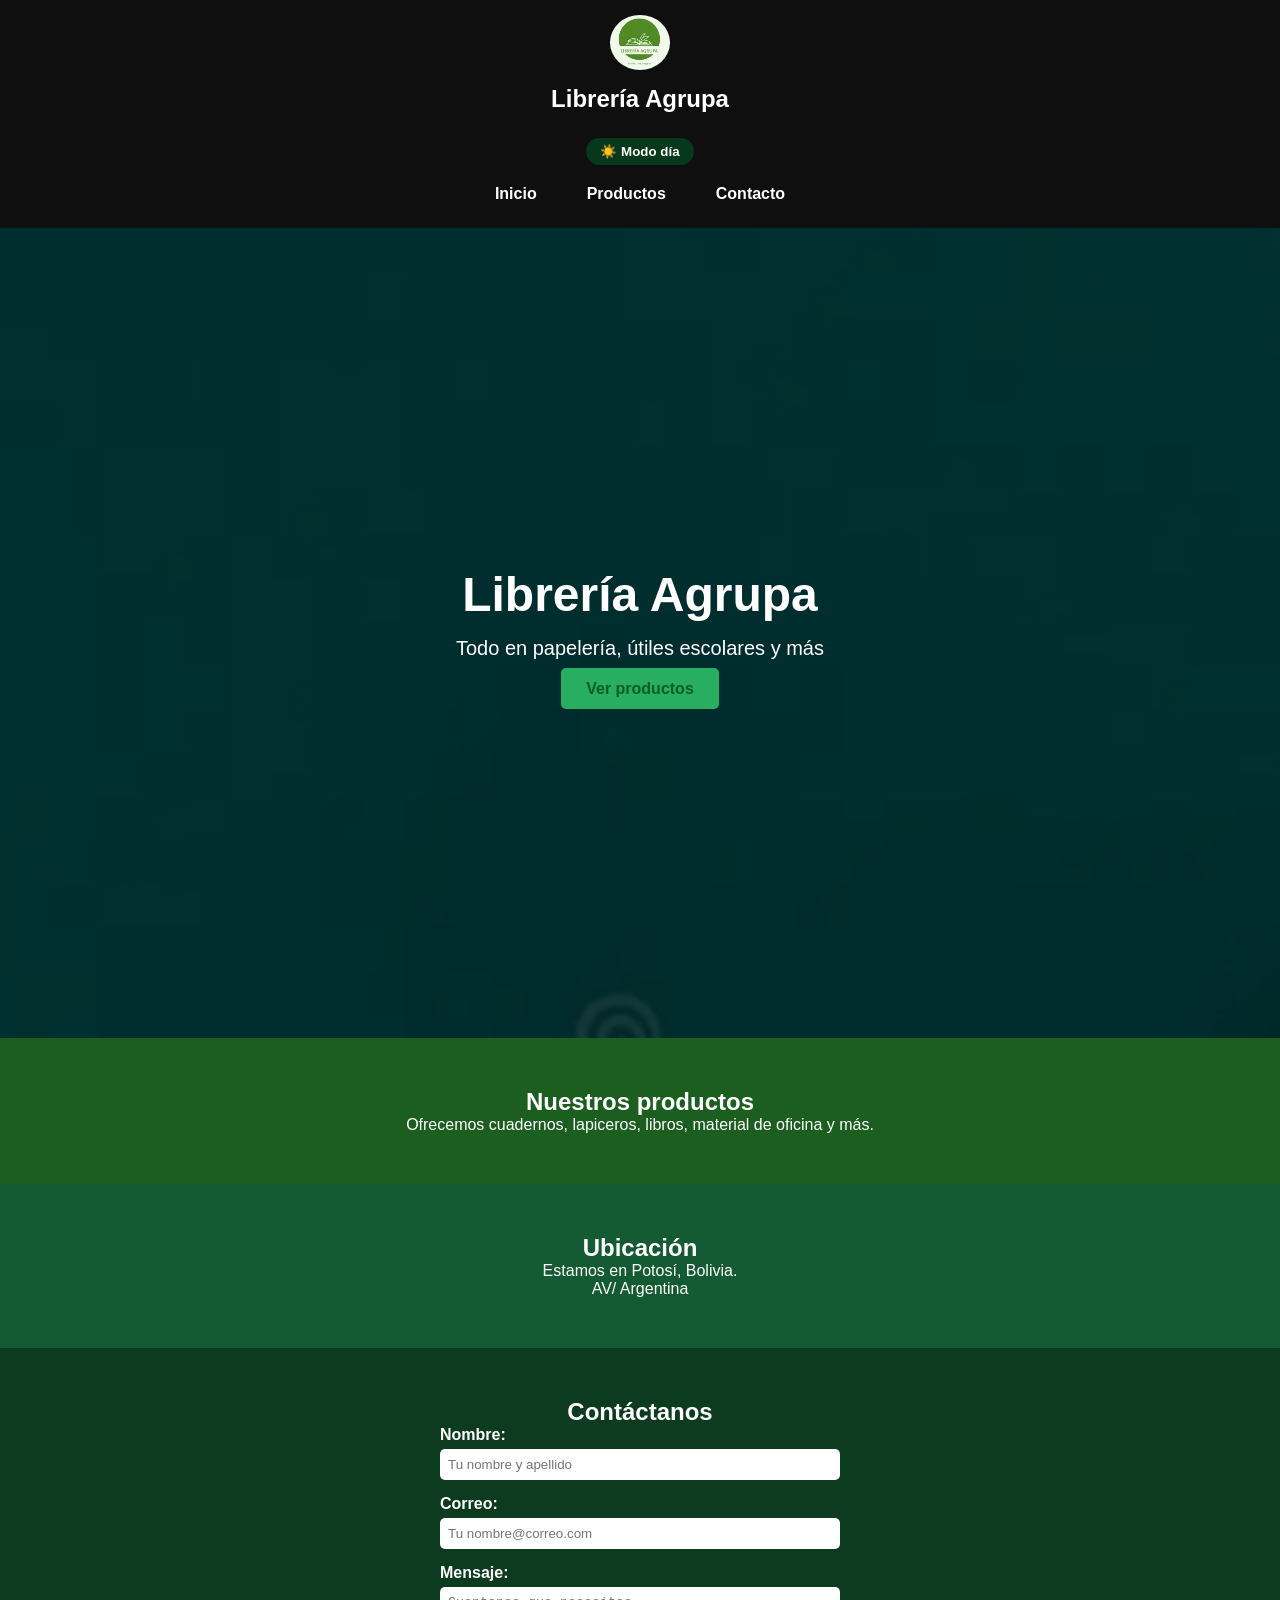
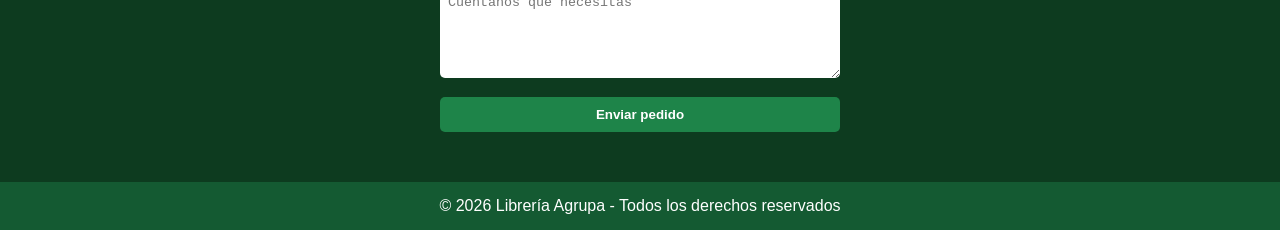
<file: index.html>
<!DOCTYPE html>
<html lang="es">
<head>
    <meta charset="UTF-8">
    <link rel="stylesheet" href="estilo.css">
    <title>Juan Joffre - Librería Agrupa</title>
    <meta name="viewport" content="width=device-width, initial-scale=1.0">   
</head>
<body>

<header>
    <div class="header-contenido">
        <img src="img/logo1.jpg" alt="Logo" class="logo">
        <h2>Librería Agrupa</h2>
        <!-- Misión 1: este botón enciende y apaga el día. -->
        <button type="button" id="btn-tema" class="boton-modo">☀️ Modo día</button>
    </div>

    <nav>
        <a href="#">Inicio</a>
        <a href="#">Productos</a>
        <a href="#contacto">Contacto</a>
    </nav>
</header>

<main>
   
    <section class="hero">
        <div class="contenidotodo">
            <div class="contenido">
                <h1>Librería Agrupa</h1>
                <p>Todo en papelería, útiles escolares y más</p>
                <a href="#" class="btn">Ver productos</a>
            </div>
        </div>
    </section>

    <section class="seccion productos">
        <h2>Nuestros productos</h2>
        <p>Ofrecemos cuadernos, lapiceros, libros, material de oficina y más.</p>
    </section>
 
    <section class="seccion ubicacion">
        <h2>Ubicación</h2>
        <p>Estamos en Potosí, Bolivia.</p>
        <p>AV/ Argentina</p>
    </section>

    <section class="seccion contacto" id="contacto">
        <h2>Contáctanos</h2>

        <form id="form-pedido" novalidate method="post" action="procesar.php">
            <div class="campo">
                <label for="nombre">Nombre:</label>
                <input type="text" id="nombre" name="nombre" placeholder="Tu nombre y apellido" required>
            </div>

            <div class="campo">
                <label for="correo">Correo:</label>
                <input type="email" id="correo" name="correo" placeholder="Tu nombre@correo.com" required>
            </div>

            <div class="campo">
                <label for="mensaje">Mensaje:</label>
                <textarea id="mensaje" name="mensaje" rows="5" placeholder="Cuentanos que necesitas"></textarea>
            </div>

            <button type="submit">Enviar pedido</button>
            <p id="error-pedido" class="aviso"></p>
        </form>
    </section>

</main>

<footer>
    <p>&copy; 2026 Librería Agrupa - Todos los derechos reservados</p>
</footer>
  <!-- El script va al FINAL, justo antes de cerrar el body:
       así el navegador ya leyó todo el HTML y querySelector
       sí encuentra los botones. Si lo pones arriba, no los halla. -->
  <script src="script.js"></script>
</body>
</html>
</file>
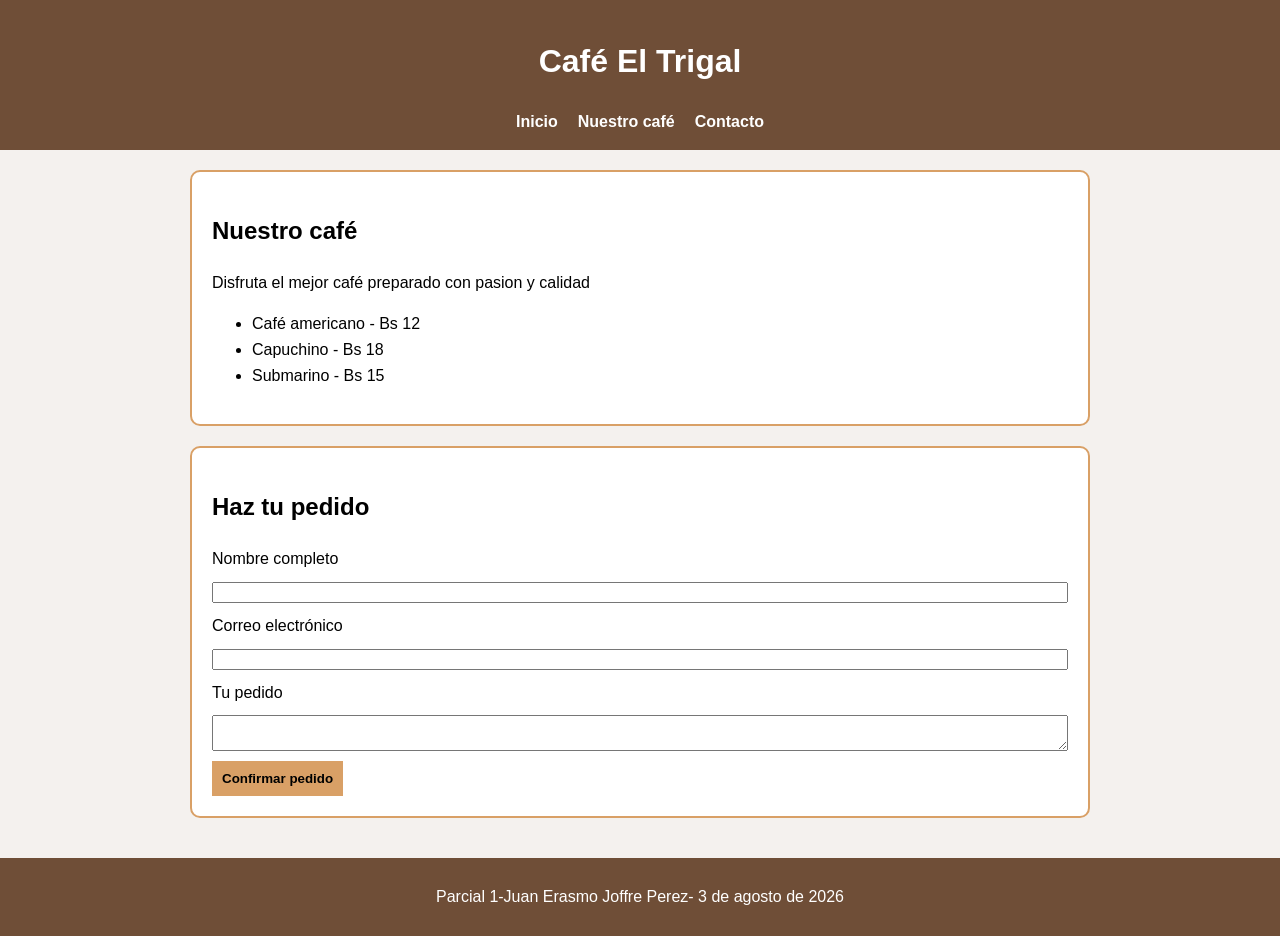
<file: Parcial 1/index.html>
<!DOCTYPE html>
<html lang="en">
<head>
    <meta charset="UTF-8">
    <meta name="viewport" content="width=device-width, initial-scale=1.0">
    <link rel="stylesheet" href="styles.css">
    <title> Café El Trigal</title>
</head>
<header>
    <h1>Café El Trigal</h1>
    <nav>
        <a href="#inicio">Inicio</a>
        <a href="#cafe">Nuestro café</a>
        <a href="#contacto">Contacto</a>
    </nav>
</header>  
<body>
    <main class="contenidotodo">
    <section id="cafe" class="clase1">
    <h2>Nuestro café</h2>
        <p>Disfruta el mejor café preparado con pasion y calidad</p>
        <ul>
            <li>Café americano - Bs 12</li>
            <li>Capuchino - Bs 18</li>
            <li>Submarino - Bs 15</li>
        </ul>
    </section>
    <section id="contacto" class="clase2">
    <h2>Haz tu pedido</h2>
        <form>
            <label for="nombre">Nombre completo</label>
            <input type="text" id="nombre" required>
            <label for="correo">Correo electrónico</label>
            <input type="email" id="correo" required>
            <label for="pedido">Tu pedido</label>
            <textarea id="pedido"></textarea>
        </form>
        <button type="button" id="btn-confirmar">Confirmar pedido</button>
        <p id="mensaje" class="oculto"></p>
    </section>
</main>
<footer>
    <p>Parcial 1-Juan Erasmo Joffre Perez- 3 de agosto de 2026</p>
</footer> 
<script src="script.js"></script>  
</body>
</html>
</file>
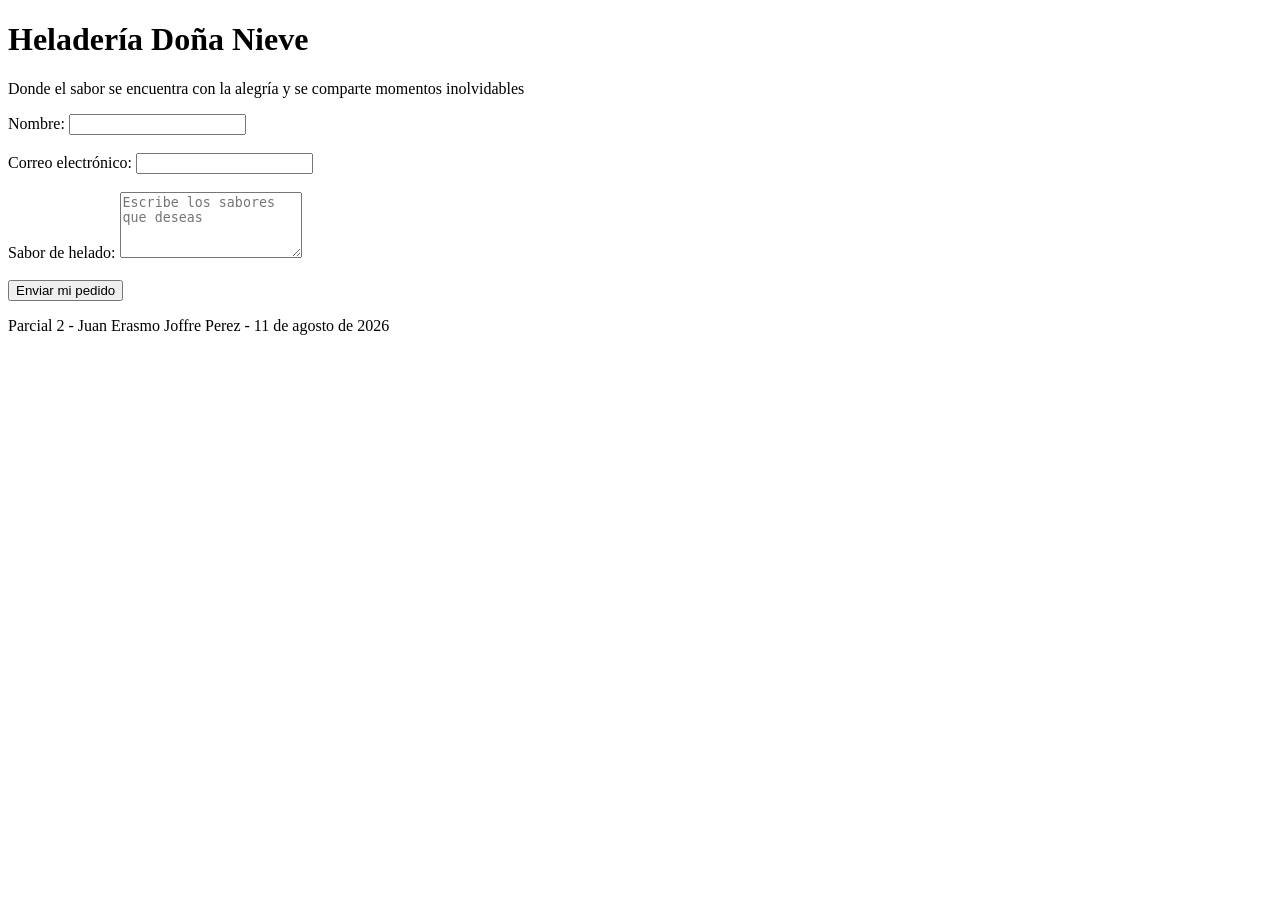
<file: parcial2/index.html>
<!DOCTYPE html>
<html lang="en">
<head>
    <meta charset="UTF-8">
    <meta name="viewport" content="width=device-width, initial-scale=1.0">
    <title>HELADERÍA DOÑA NIEVE</title>
</head>
<header>
    <h1>Heladería Doña Nieve</h1>
    <p>Donde el sabor se encuentra con la alegría y se comparte momentos inolvidables</p>
</header>
<body>
<main>
<form id="form-helados" novalidate method="post" action="procesar.php">
    <label for="nombre">Nombre:</label>
    <input type="text" id="nombre" name="nombre" required>
    <br>
    <br>
    <label for="correo">Correo electrónico:</label>
    <input type="email" id="correo" name="correo" required>
    <br>
    <br>
    <label for="sabores">Sabor de helado:</label>
    <textarea id="sabores" name="sabores" rows="4" placeholder="Escribe los sabores que deseas"></textarea>
    <br>
    <br>
    <button type="submit">Enviar mi pedido</button>
    <p id="aviso-helados" class="aviso"></p>
</form>
</main>
<footer>
    <p>Parcial 2 - Juan Erasmo Joffre Perez - 11 de agosto de 2026</p>
</footer>
<script src="script.js"></script>   
</body>
</html>
</file>
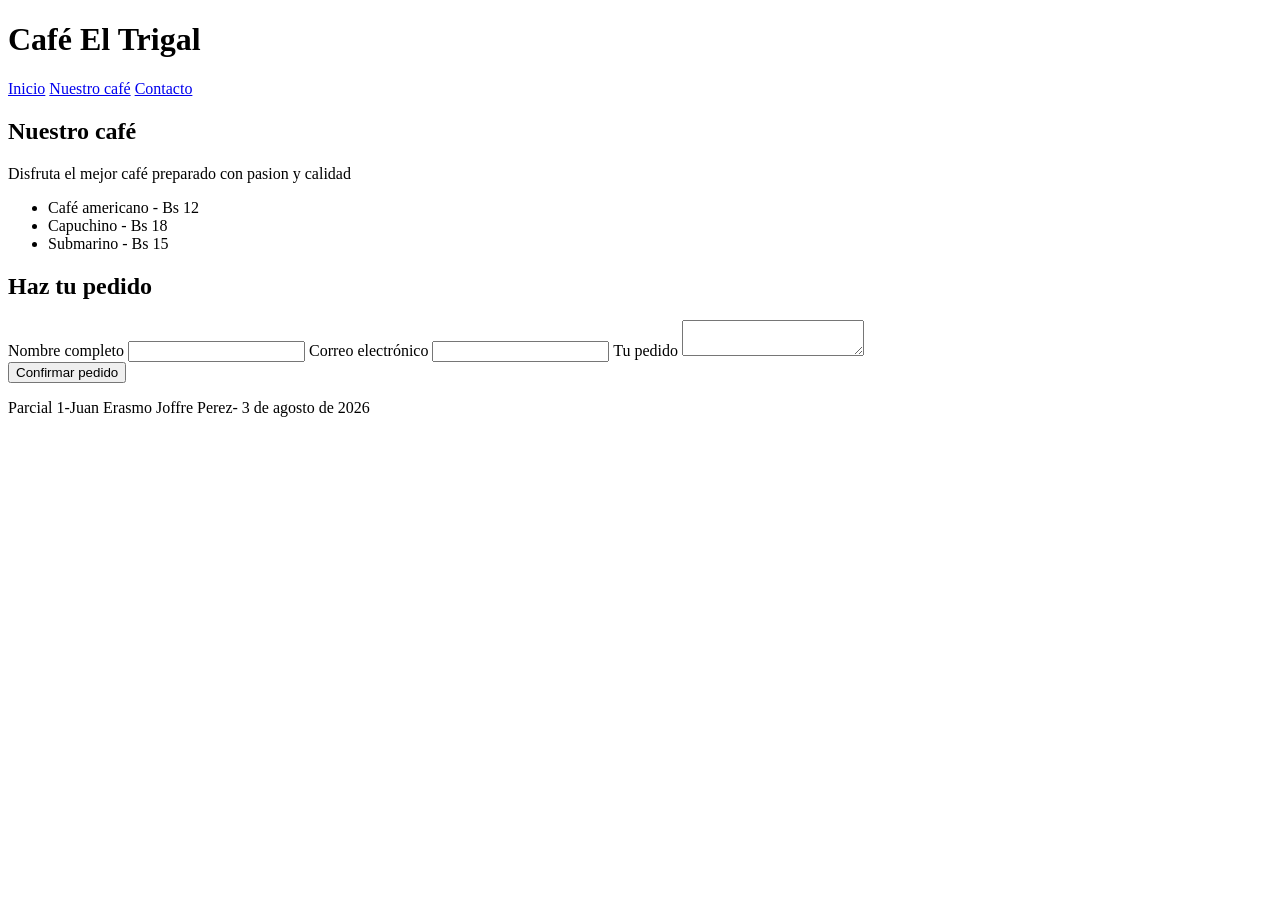
<file: Parcial 1/index1.html>
<!DOCTYPE html>
<html lang="en">
<head>
    <meta charset="UTF-8">
    <meta name="viewport" content="width=device-width, initial-scale=1.0">
    <title> Café El Trigal</title>
</head>
<header>
    <h1>Café El Trigal</h1>
    <nav>
        <a href="#inicio">Inicio</a>
        <a href="#cafe">Nuestro café</a>
        <a href="#contacto">Contacto</a>
    </nav>
</header>  
<body>
    <main class="contenidotodo">
    <section id="cafe" class="clase1">
    <h2>Nuestro café</h2>
        <p>Disfruta el mejor café preparado con pasion y calidad</p>
        <ul>
            <li>Café americano - Bs 12</li>
            <li>Capuchino - Bs 18</li>
            <li>Submarino - Bs 15</li>
        </ul>
    </section>
    <section id="contacto" class="clase2">
    <h2>Haz tu pedido</h2>
        <form>
            <label for="nombre">Nombre completo</label>
            <input type="text" id="nombre" required>
            <label for="correo">Correo electrónico</label>
            <input type="email" id="correo" required>
            <label for="pedido">Tu pedido</label>
            <textarea id="pedido"></textarea>
        </form>
        <button type="button" id="btn-confirmar">Confirmar pedido</button>
        <p id="mensaje" class="oculto"></p>
    </section>
</main>
<footer>
    <p>Parcial 1-Juan Erasmo Joffre Perez- 3 de agosto de 2026</p>
</footer>   
</body>
</html>
</file>
<file: estilo.css>
* {
    margin: 0;
    padding: 0;
    box-sizing: border-box;
}

body {
    font-family: Arial, sans-serif;
    color: white;
    background-color: #121212;
    transition: background-color 0.4s, color 0.4s;
}

header {
    background-color: #0f0f0f;
    text-align: center;
    padding: 15px;
}

.header-contenido {
    display: flex;
    flex-direction: column;
    align-items: center;
    gap: 15px;
}

.logo {
    width: 60px;
    border-radius: 50%;
}


.boton-modo {
    margin-top: 10px;
    background-color: #06391b;
    color: white;
    border: none;
    border-radius: 20px;
    padding: 6px 14px;
    font-weight: bold;
    cursor: pointer;
    
}

.boton-modo:hover {
    background-color: #054d23;
}


nav {
    margin-top: 10px;
    display: flex;
    justify-content: center;
    gap: 20px;
    flex-wrap: wrap;
    flex-direction: row;
}

nav a {
    color: white;
    text-decoration: none;
    font-weight: bold;
    padding: 10px 15px;
    transition: 0.3s;
}

nav a:hover {
    color: #c8e6c9;
}

.hero {
    background: url('img/fondo1.png') no-repeat center center;
    background-size: cover;
    height: 90vh;
}

.contenidotodo {
    background-color: rgba(0, 0, 0, 0.6);
    height: 100%;
    display: flex;
    justify-content: center;
    align-items: center;
    text-align: center;
}

.contenido h1 {
    font-size: 48px;
    margin-bottom: 15px;
}

.contenido p {
    font-size: 20px;
    margin-bottom: 20px;
}


.btn {
    padding: 12px 25px;
    background-color: #27ae60;
    color: rgb(13, 95, 31);
    text-decoration: none;
    border-radius: 5px;
    font-weight: bold;
}

.btn:hover {
    background-color: #1e8449;
}


.seccion {
    padding: 50px 20px;
    text-align: center;
}

/* COLORES para la parte el modo oscuro */
.productos {
    background-color: #1b5e20;
}

.ubicacion {
    background-color: #145a32;
}

.contacto {
    background-color: #0d3b1f;
}


form {
    max-width: 400px;
    margin: auto;
    text-align: left;
}

.campo {
    margin-bottom: 15px;
}

label {
    display: block;
    margin-bottom: 5px;
    font-weight: bold;
}

input, textarea {
    width: 100%;
    padding: 8px;
    border: none;
    border-radius: 5px;
}


form button {
    width: 100%;
    padding: 10px;
    background-color: #1e8449;
    color: white;
    border: none;
    border-radius: 5px;
    font-weight: bold;
    cursor: pointer;
}

button:hover {
    background-color: #145a32;
}

/* Esto e como el pie de pagina */
footer {
    background-color: #145a32;
    text-align: center;
    padding: 15px;
}

/* esta parte esta vinculado con el java y el modo claro*/
body.claro {
    background-color: #f4f7f2;
    color: #ecf2ee;
}


body.claro header {
    background-color: #1e7a24;
}

body.claro nav {
    background-color: #1e7a24;
}

body.claro nav a {
    color: white;
}

body.claro nav a:hover {
    color: #c8e6c9;
}

body.claro .hero {
    background: url('img/fondo1.png') no-repeat center center;
    background-size: cover;
}

body.claro .contenidotodo {
    background-color: rgba(36, 226, 121, 0.6);
}

body.claro .hero h1 {
    color: #1b5e20;
}

body.claro .hero p {
    color: #33513a;
}

body.claro .btn {
    background-color: #044a07;
    color: #eaefea;
}

body.claro .btn:hover {
    background-color: #eaefea;
    color: #1b5e20;
}

body.claro .productos {
    background-color: #d5f5e3;
    color: #145a32;
}

body.claro .ubicacion {
    background-color: #a9dfbf;
    color: #145a32;
}

body.claro .contacto {
    background-color: #063809;
    color: #edf0ee;
}

body.claro input,
body.claro textarea {
    background-color: white;
    border: 1px solid #cfe0d1;
    color: #1b2a1e;
}

body.claro input:focus,
body.claro textarea:focus {
    outline: none;
    border-color: #2e7d32;
}

body.claro footer {
    background-color: #1b5e20;
    color: #e3f0e4;
}

.aviso {
    color: #ff4d4d;
    font-size: 14px;
    margin-top: 14px;
    display: none;
}

.aviso.error {
    display: block;
    color: #ff4d4d;
}
.aviso.exito {
    display: block;
    color: #4CAF50;
}














/* Para dispositivos moviles */

@media (max-width: 600px) {
    nav {
        flex-direction: column;
        align-items: center;
    }

    .contenido h1 {
        font-size: 32px;
    }

    .contenido p {
        font-size: 16px;
    }
}
</file>
<file: Parcial 1/styles.css>
body {
    font-family: Arial, sans-serif;
    line-height: 1.6;
    background-color: #f4f1ee;
    margin: 0;
}
.contenidotodo {
    max-width: 900px;
    margin: 0 auto;
    padding: 20px;
}
header {
    background-color: #6f4e37;
    color: white;
    text-align: center;
    padding: 15px;
}
nav {
    display: flex;
    justify-content: center;
    gap: 20px;
}
nav a {
    text-decoration: none;
    color: white;
    font-weight: bold;
}
.clase1 {
    background: white;
    padding: 20px;
    border: 2px solid #d9a066;
    border-radius: 10px;
    margin-bottom: 20px;
}
.clase2 {
    background: white;
    padding: 20px;
    border: 2px solid #d9a066;
    border-radius: 10px;
    margin-bottom: 20px;
}
form {
    display: flex;
    flex-direction: column;
    gap: 10px;
}
button {
    margin-top: 10px;
    padding: 10px;
    background-color: #d9a066;
    border: none;
    cursor: pointer;
    font-weight: bold;
}
#mensaje {
    margin-top: 10px;
    padding: 10px;
    border: 2px solid #d9a066;
}
.oculto {
    display: none;
}
footer {
    text-align: center;
    background-color: #6f4e37;
    color: white;
    padding: 10px;
}
@media (max-width: 600px) {
    nav {
    display: block;
    text-align: center;
    }
    nav a {
    display: block;
    margin: 10px 0;
    }
}
</file>
